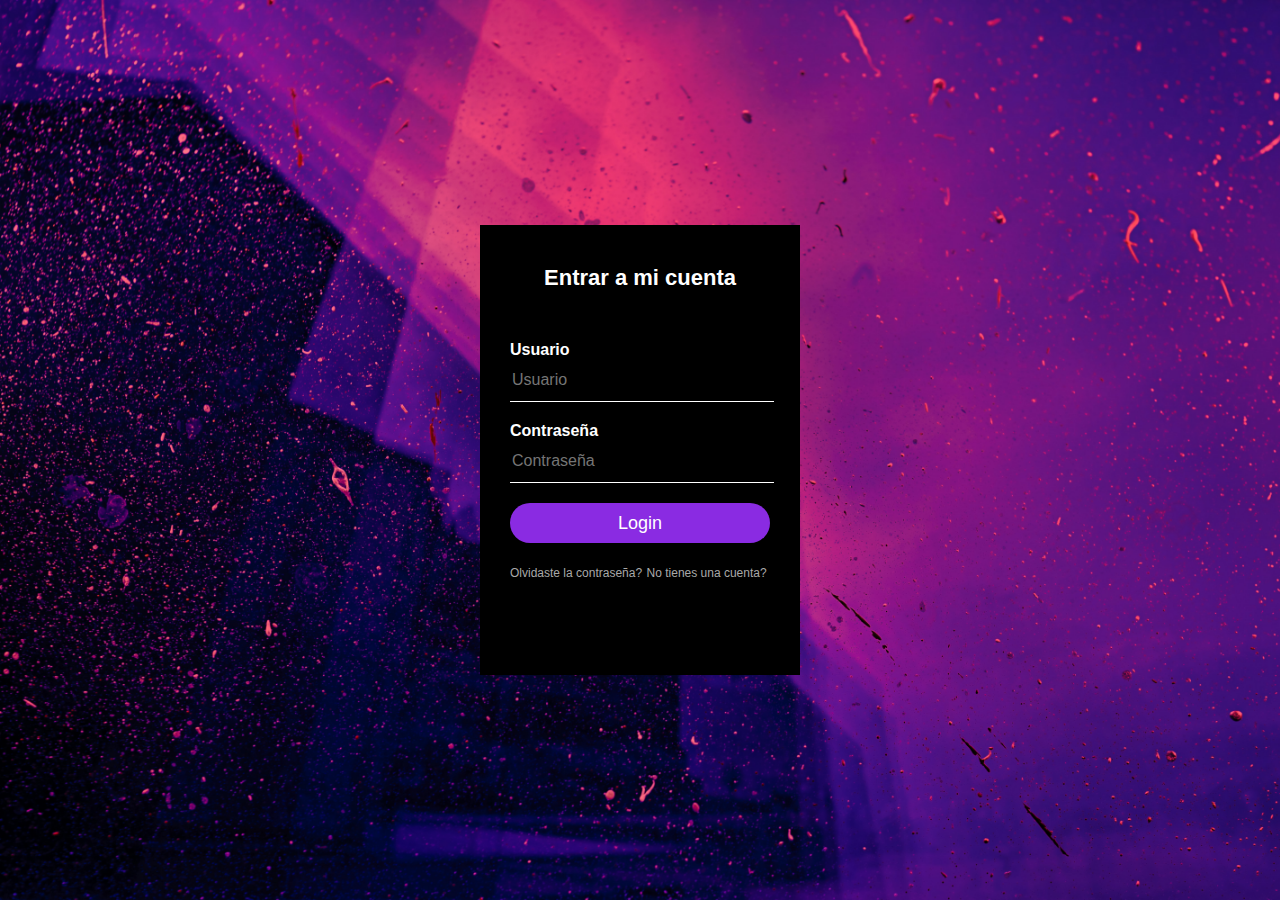
<file: Proyecto Integrador/login.html>
<!DOCTYPE html>
<html>
  <head>
    <meta charset="utf-8">
    <title>Login</title>
    <link rel="stylesheet" href="register.css">
  </head>
  <body>

    <div class="login-box">
      <h1>Entrar a mi cuenta</h1>
      <form>
        <label for="username">Usuario</label>
        <input type="text" placeholder="Usuario">
        <label for="password">Contraseña</label>
        <input type="password" placeholder="Contraseña">
        <input type="submit" value="Login">
        <a href="#">Olvidaste la contraseña?</a>
        <a href="register.html">No tienes una cuenta?</a>
      </form>
    </div>
  </body>
</html>
</file>
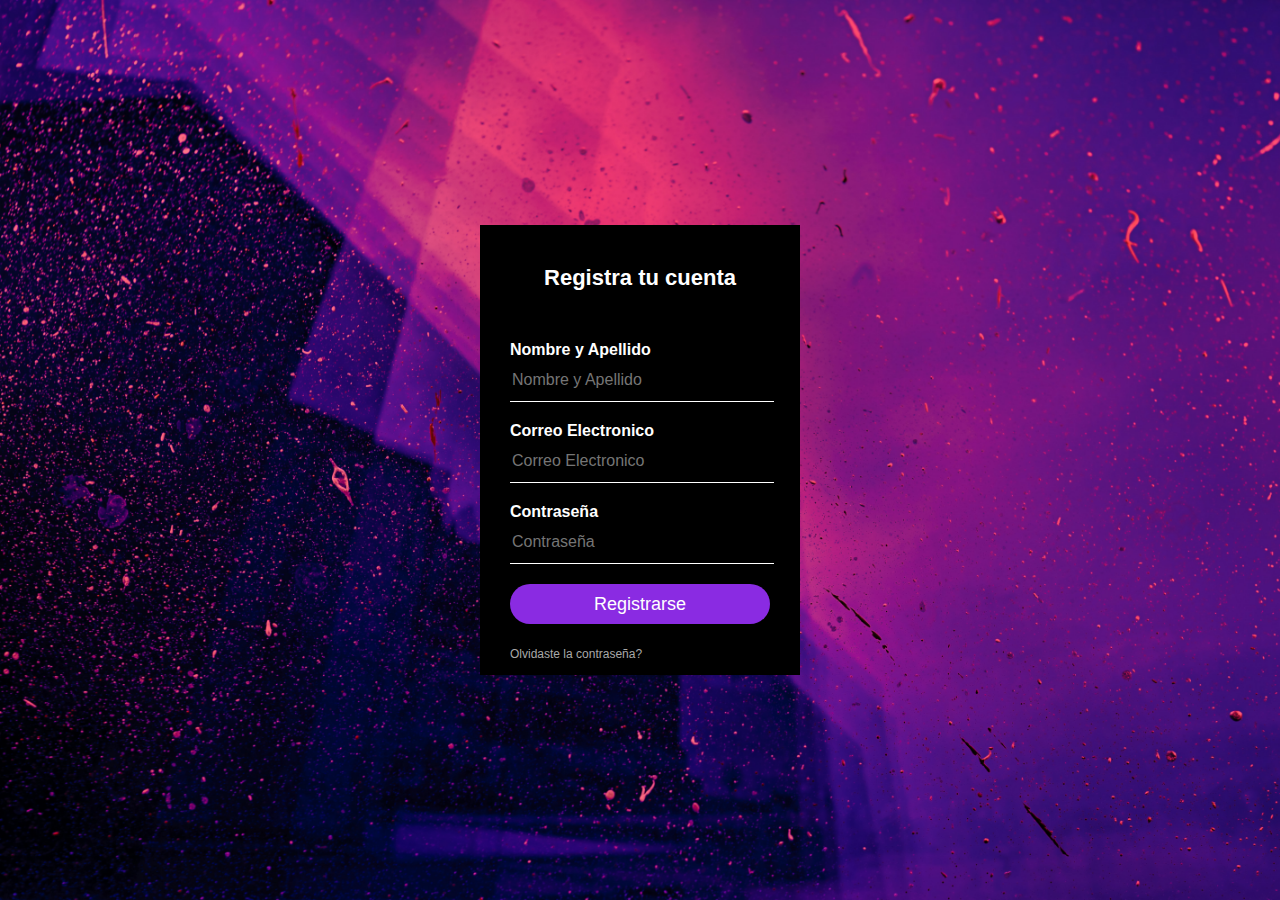
<file: Proyecto Integrador/register.html>
<!DOCTYPE html>
<html>
  <head>
    <meta charset="utf-8">
    <title>Login</title>
    <link rel="stylesheet" href="register.css">
  </head>
  <body>

    <div class="login-box">
      <h1>Registra tu cuenta</h1>
      <form>
        <label for="username">Nombre y Apellido</label>
        <input type="text" placeholder="Nombre y Apellido">
        <label for="username">Correo Electronico</label>
        <input type="text" placeholder="Correo Electronico">
        <label for="password">Contraseña</label>
        <input type="password" placeholder="Contraseña">
        <input type="submit" value="Registrarse">
        <a href="#">Olvidaste la contraseña?</a>
      </form>
    </div>
  </body>
</html>
</file>
<file: Proyecto Integrador/register.css>
body {
    margin: 0;
    padding: 0;
    background-image: url(fondologin.jpg);
    background-size: cover;
    font-family: sans-serif;
    height: 100vh;
  }
  
  .login-box {
    width: 320px;
    height: 450px;
    background: #000;
    color: #fff;
    top: 50%;
    left: 50%;
    position: absolute;
    transform: translate(-50%, -50%);
    box-sizing: border-box;
    padding: 40px 30px;
  }
  
  .login-box h1 {
    margin: 0;
    padding-bottom: 50px;
    text-align: center;
    font-size: 22px;
  }
  
  .login-box label {
    margin: 0;
    padding: 0;
    font-weight: bold;
    display: block;
  }
  
  .login-box input {
    width: 100%;
    margin-bottom: 20px;
  }
  
  .login-box input[type="text"], .login-box input[type="password"] {
    border: none;
    border-bottom: 1px solid #fff;
    background: transparent;
    outline: none;
    height: 40px;
    color: #fff;
    font-size: 16px;
  }
  
  .login-box input[type="submit"] {
    border: none;
    outline: none;
    height: 40px;
    background: blueviolet;
    color: #fff;
    font-size: 18px;
    border-radius: 20px;
  }
  
  .login-box input[type="submit"]:hover {
    cursor: pointer;
    background: #ebeaea;
    color: #000;
  }
  
  .login-box a {
    text-decoration: none;
    font-size: 12px;
    line-height: 20px;
    color: darkgrey;
  }
  
  .login-box a:hover {
    color: rgb(255, 255, 255);
  }
</file>
